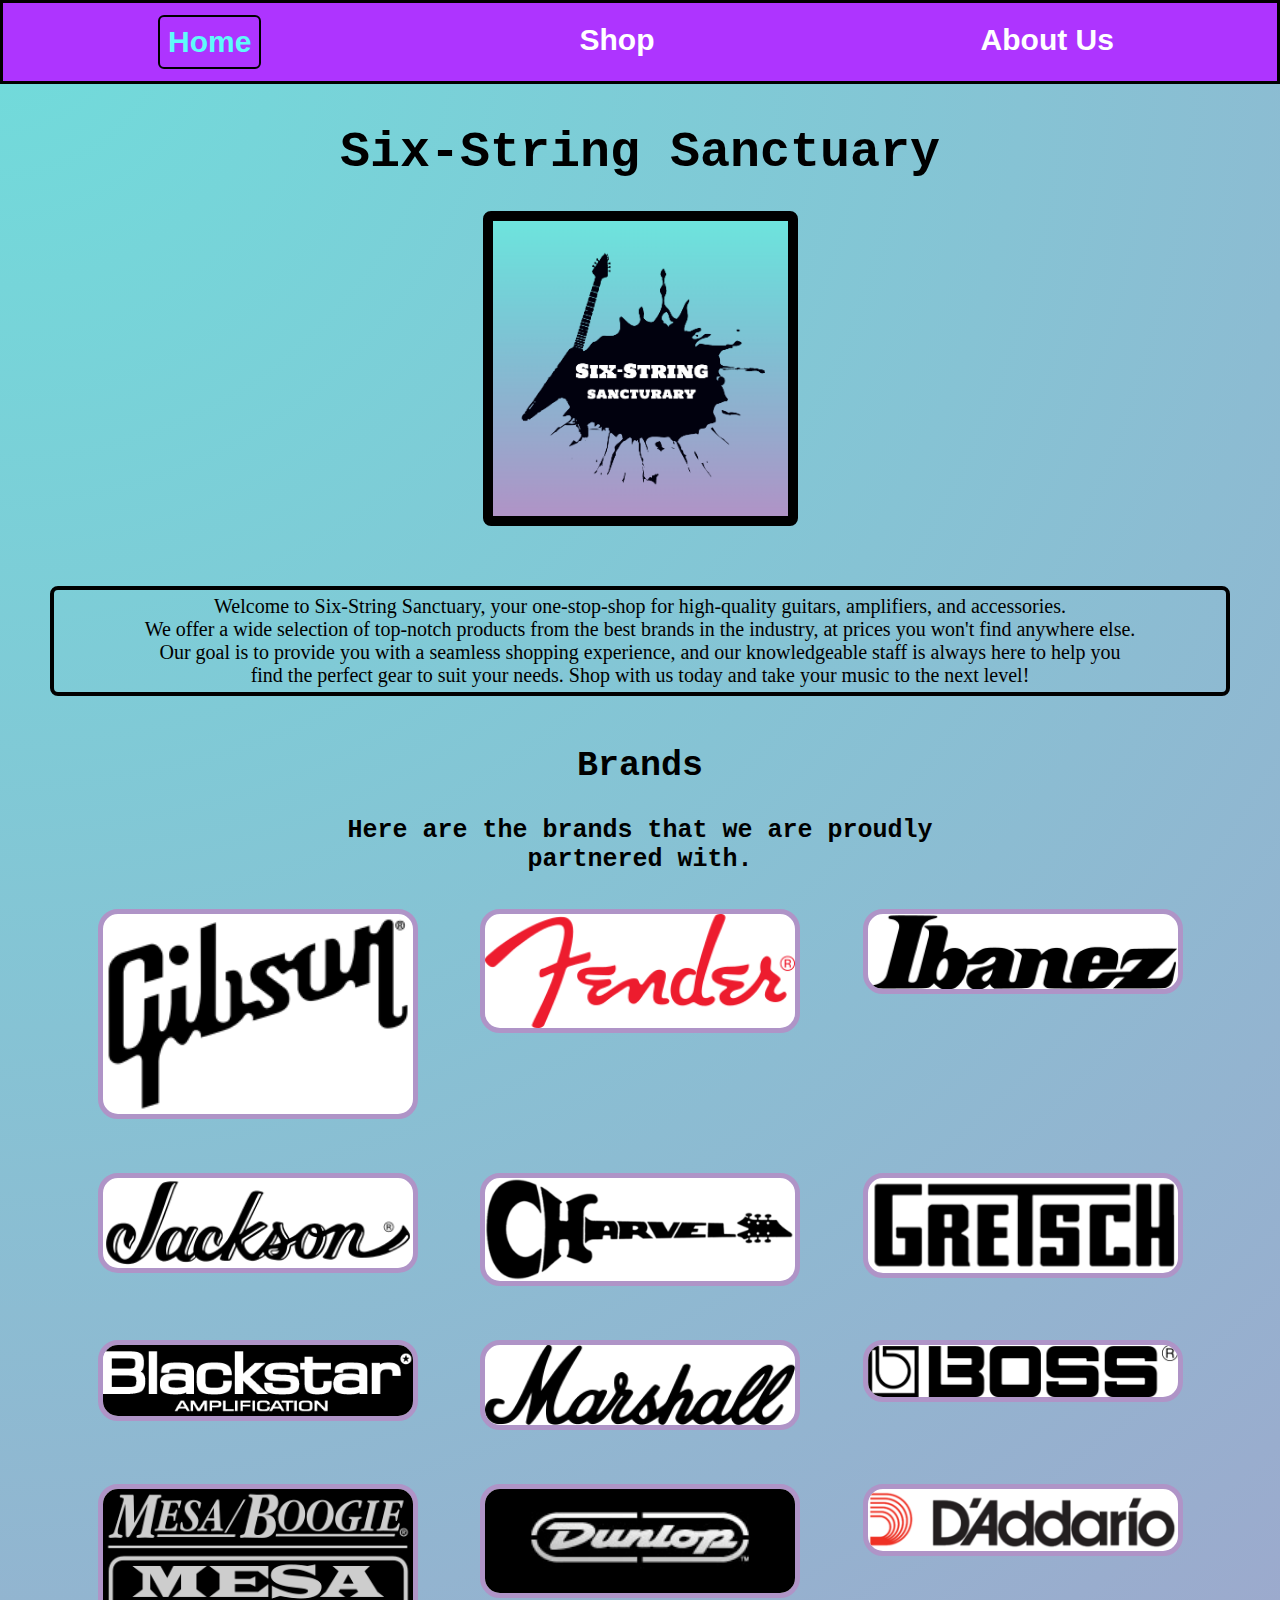
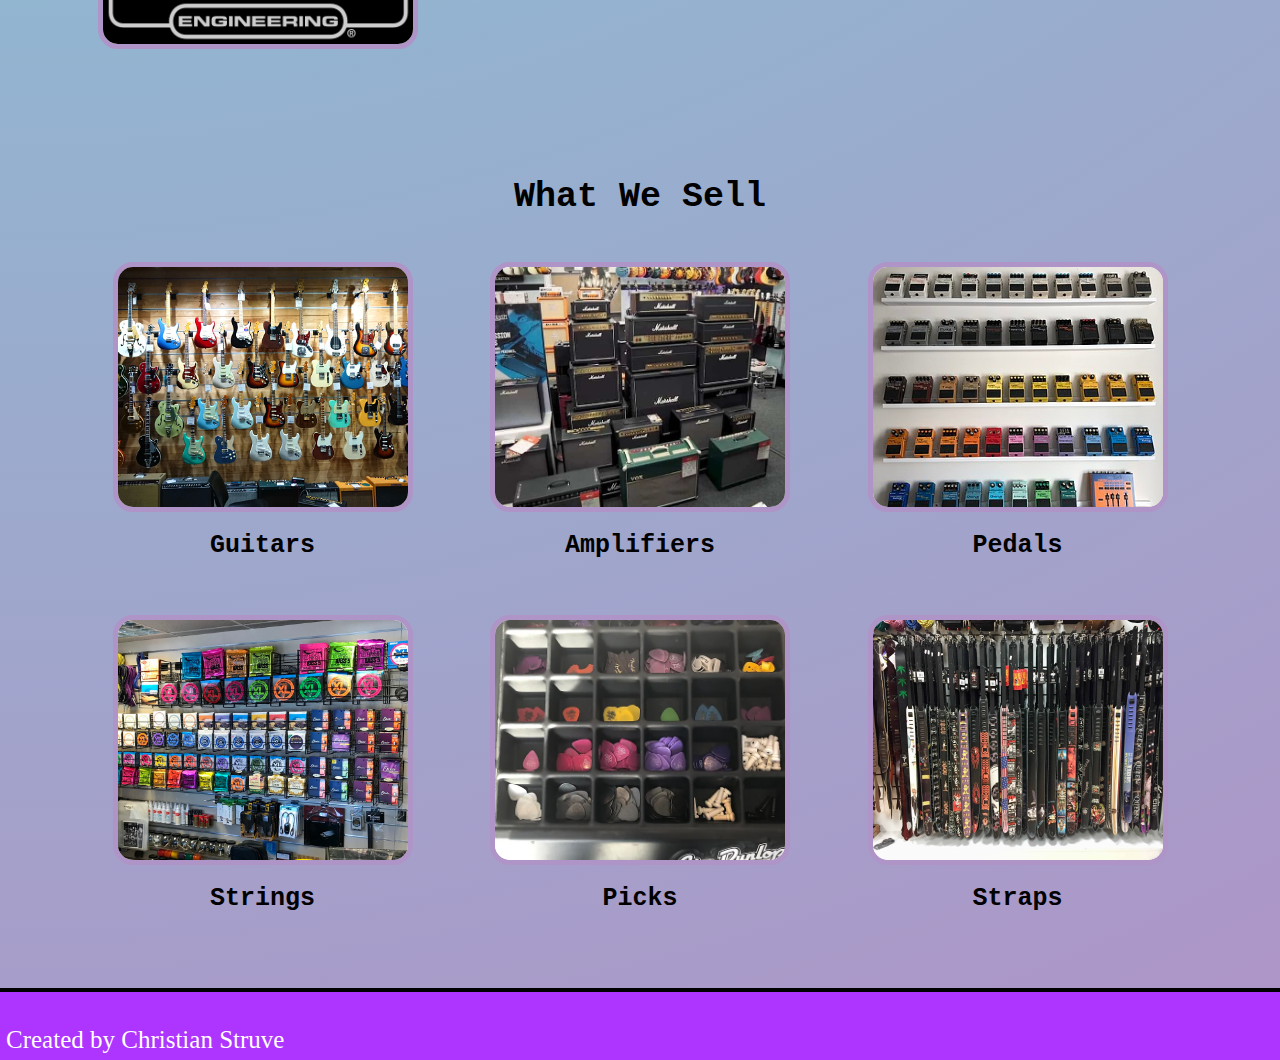
<file: index.html>
<!DOCTYPE html>
<html lang="en">
<head>
    <meta charset="UTF-8">
    <meta http-equiv="X-UA-Compatible" content="IE=edge">
    <meta name="viewport" content="width=device-width, initial-scale=1.0">
    <link rel="stylesheet" type="text/css" href="css/html5reset.css">
    <link rel="stylesheet" type="text/css" href="css/style.css">
    <title>Home</title>
</head>
<body>

    <header>
        <a href="#main" class="skip">Skip to Main Content</a>
        <nav class="head">
            <ul class="navigation">
                <li class="active"><a href="index.html">Home</a></li>
                <li><a href="shop.html">Shop</a></li>
                <li><a href="about.html">About Us</a></li>
                </ul>
            </nav>
        </header>

        <main id="main">
            <h1 tabindex="0">Six-String Sanctuary</h1>

            <div tabindex="0" class = "Logo">
                <img src="images/logos/SSS Logo.png" alt="Six String Sanctuary Logo">
            </div>

            <div tabindex="0" class="text">Welcome to Six-String Sanctuary, your one-stop-shop for high-quality guitars, amplifiers, and accessories. 
                <br> We offer a wide selection of top-notch products from the best brands in the industry, at prices you won't find anywhere else. 
                <br> Our goal is to provide you with a seamless shopping experience, and our knowledgeable staff is always here to help you 
                <br> find the perfect gear to suit your needs. Shop with us today and take your music to the next level! 
            </div>

            <h2 tabindex="0">Brands</h2>

            <h3 tabindex="0"> Here are the brands that we are proudly partnered with. </h3>
            
            <div class="brands">

                <!-- 1 -->
                <div class="flexElement" tabindex="0">
                    <img src="images/logos/GibsonLogo.png" alt = "Gibson Logo">
                </div>

                <!-- 2 -->
                <div class="flexElement" tabindex="0">
                    <img src="images/logos/FenderLogo.png" alt = "Fender Logo">
                </div>

                <!-- 3 -->
                <div class="flexElement" tabindex="0">
                    <img src="images/logos/IbanezLogo.png" alt="Ibanez Logo">
                </div>

                <!-- 4 -->
                <div class="flexElement" tabindex="0">
                    <img src="images/logos/JacksonLogo.png" alt="Jackson Logo">
                </div>

                <!-- 5 -->
                <div class="flexElement" tabindex="0">
                    <img src="images/logos/CharvelLogo.png" alt="Charvel Logo">
                </div>

                <!-- 6 -->
                <div class="flexElement" tabindex="0">
                    <img src="images/logos/GretschLogo.png" alt="Gretsch Logo">
                </div>

                <!-- 7 -->
                <div class="flexElement" tabindex="0">
                    <img src="images/logos/BlackstarLogo.png" alt="Blackstar Logo">
                </div>

                <!-- 8 -->
                <div class="flexElement" tabindex="0">
                    <img src="images/logos/MarshallLogo.png" alt="Marshall Logo">
                </div>

                <!-- 9 -->
                <div class="flexElement" tabindex="0">
                    <img src="images/logos/BossLogo.png" alt="Boss Logo">
                </div>

                <!-- 10 -->
                <div class="flexElement" tabindex="0">
                    <img src="images/logos/MesaBoogieLogo.png" alt="Mesa Logo">
                </div>

                <!-- 11 -->
                <div class="flexElement" tabindex="0">
                    <img src="images/logos/DunlopLogo.png" alt="Dunlop Logo">
                </div>

                <!-- 12 -->
                <div class="flexElement" tabindex="0">
                    <img src="images/logos/D'AddarioLogo.png" alt="D'Addario Logo">
                </div>
            </div>

            <!-- Add some break statement in for a bit more seperation -->
            <br> <br> <br>

            <h2 tabindex="0">What We Sell</h2>

            <div class="merchandise">

                <div tabindex="0" class="flexElement">
                    <img src="images/whatWeSell/guitars.jpg" alt="Display of guitars"  width="300px" height="250px">
                    <h3>Guitars</h3>
                </div>

                <div tabindex="0" class="flexElement">
                    <img src="images/whatWeSell/amplifiers.jpg" alt="Display of amplifiers" width="300px" height="250px">
                    <h3>Amplifiers</h3>
                </div>

                <div tabindex="0" class="flexElement">
                    <img src="images/whatWeSell/pedals.jpg" alt="Display of guitar pedals" width="300px" height="250px">
                    <h3>Pedals</h3>
                </div>

                <div tabindex="0" class="flexElement">
                    <img src="images/whatWeSell/strings.jfif" alt="Display of guitar strings" width="300px" height="250px">
                    <h3>Strings</h3>
                </div>

                <div tabindex="0" class="flexElement">
                    <img src="images/whatWeSell/picks.webp" alt="Display of guitar picks" width="300px" height="250px">
                    <h3>Picks</h3>
                </div>

                <div tabindex="0" class="flexElement">
                    <img src="images/whatWeSell/straps.jpg" alt="Display of guitar straps" width="300px" height="250px">
                    <h3>Straps</h3>
                </div>
            </div>      
        </main>

        <footer tabindex="0">
            <br>
            <div>Created by Christian Struve</div>
        </footer>
        
</body>
</html>
</file>
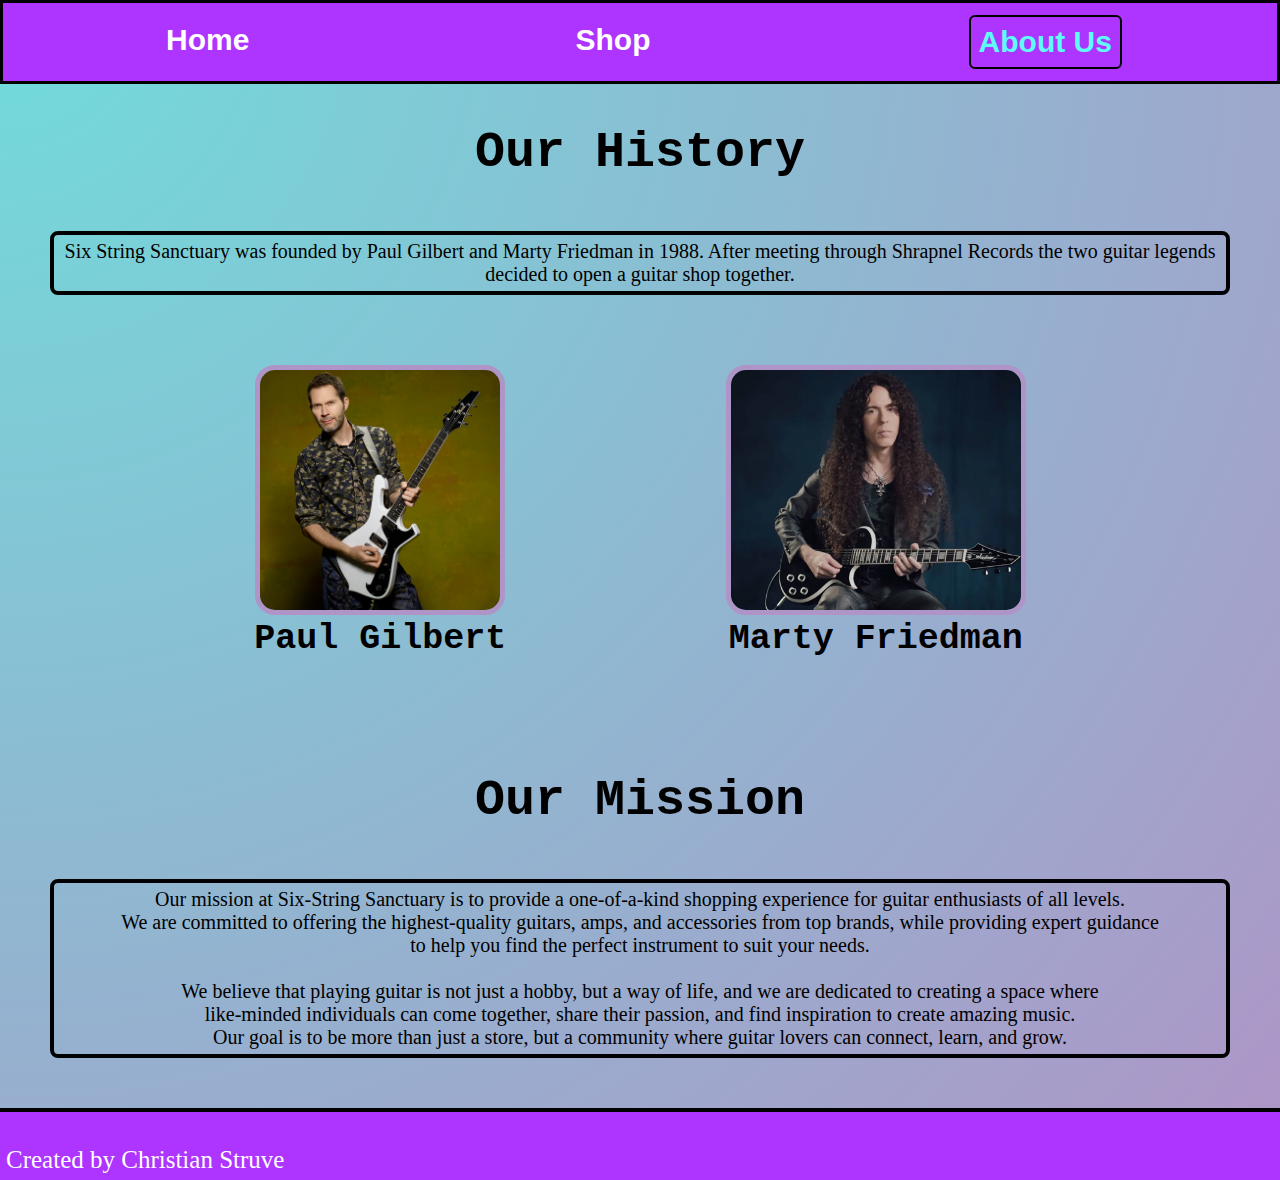
<file: about.html>
<!DOCTYPE html>
<html lang="en">
<head>
    <meta charset="UTF-8">
    <meta http-equiv="X-UA-Compatible" content="IE=edge">
    <meta name="viewport" content="width=device-width, initial-scale=1.0">
    <link rel="stylesheet" type="text/css" href="css/html5reset.css">
    <link rel="stylesheet" type="text/css" href="css/style.css">
    <title>About</title>
</head>
<body>

    <header>
        <a href="#main"  class="skip">Skip to Main Content</a>
        <nav class="head">
            <ul class="navigation">
                <li><a href="index.html">Home</a></li>
                <li><a href="shop.html">Shop</a></li>
                <li class="active"><a href="about.html">About Us</a></li>
            </ul>
        </nav>
    </header>

    <main id="main">
        <div tabindex="0">
        <h1>Our History</h1>
        <p class="text">Six String Sanctuary was founded by Paul Gilbert and Marty Friedman in 1988.
           After meeting through Shrapnel Records the two guitar legends decided to open 
           a guitar shop together. </p>
        </div>

        <div class="founders">
            <div tabindex="0" class="flexElement">
                <img src="images/founders/PaulGilbert.webp" alt = "Paul Gilbert" height = 250px width = 250px>
                <h2>Paul Gilbert</h2>
            </div>

            <div tabindex="0" class="flexElement">
                <img src="images/founders/MartyFriedman.webp" alt = "Marty Friedman" height = 250px width = 300px>
                <h2>Marty Friedman</h2>
            </div>
        </div>

        <br>
        <div tabindex="0">
            <h1>Our Mission</h1>
            <div class="text">
                <p> Our mission at Six-String Sanctuary is to provide a one-of-a-kind shopping experience for guitar enthusiasts of all levels. <br>
                    We are committed to offering the highest-quality guitars, amps, and accessories from top brands, while providing expert guidance <br>
                    to help you find the perfect instrument to suit your needs. <br> <br> </p>

                <p> We believe that playing guitar is not just a hobby, but a way of life, and we are dedicated to creating a space where <br>
                    like-minded individuals can come together, share their passion, and find inspiration to create amazing music. <br>
                    Our goal is to be more than just a store, but a community where guitar lovers can connect, learn, and grow.</p>
            </div>
        </div>
    </main>

    <footer tabindex="0">
        <br>
        <div>Created by Christian Struve</div>
    </footer>
    
</body>
</html>
</file>
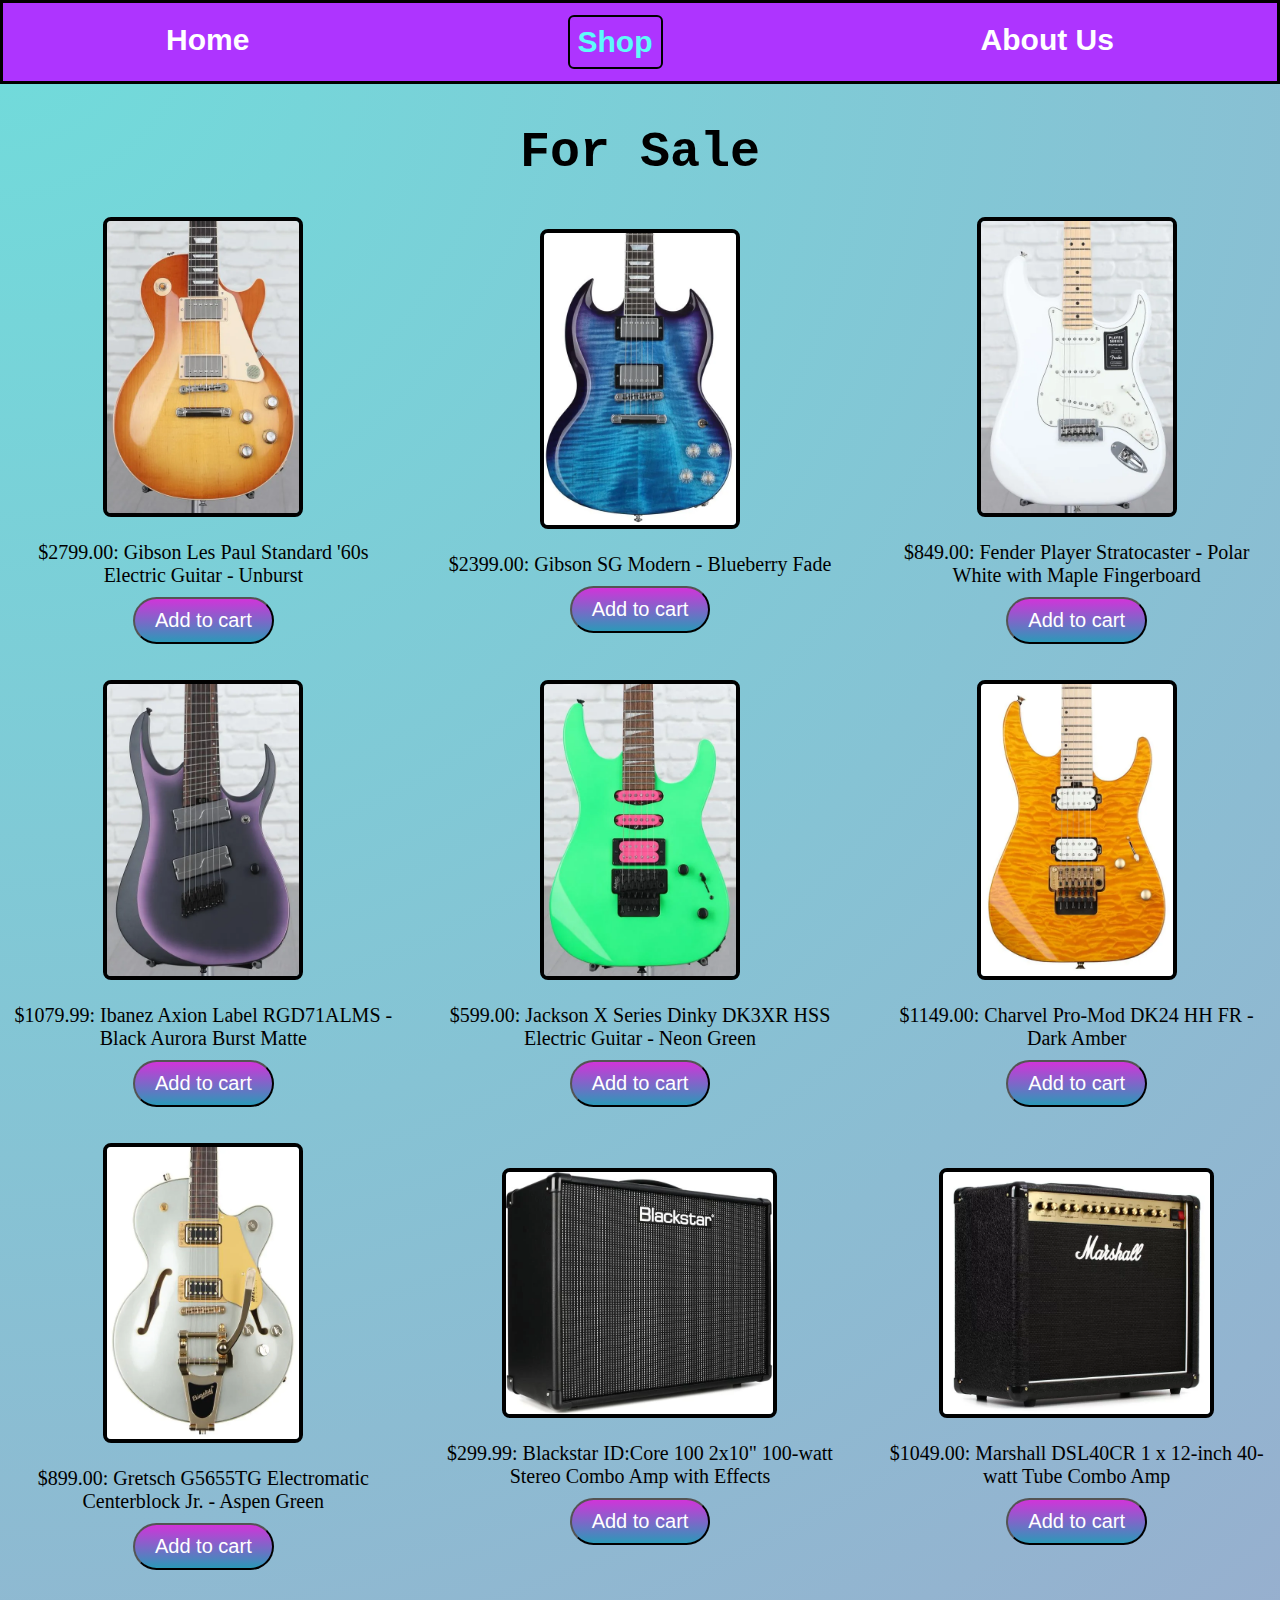
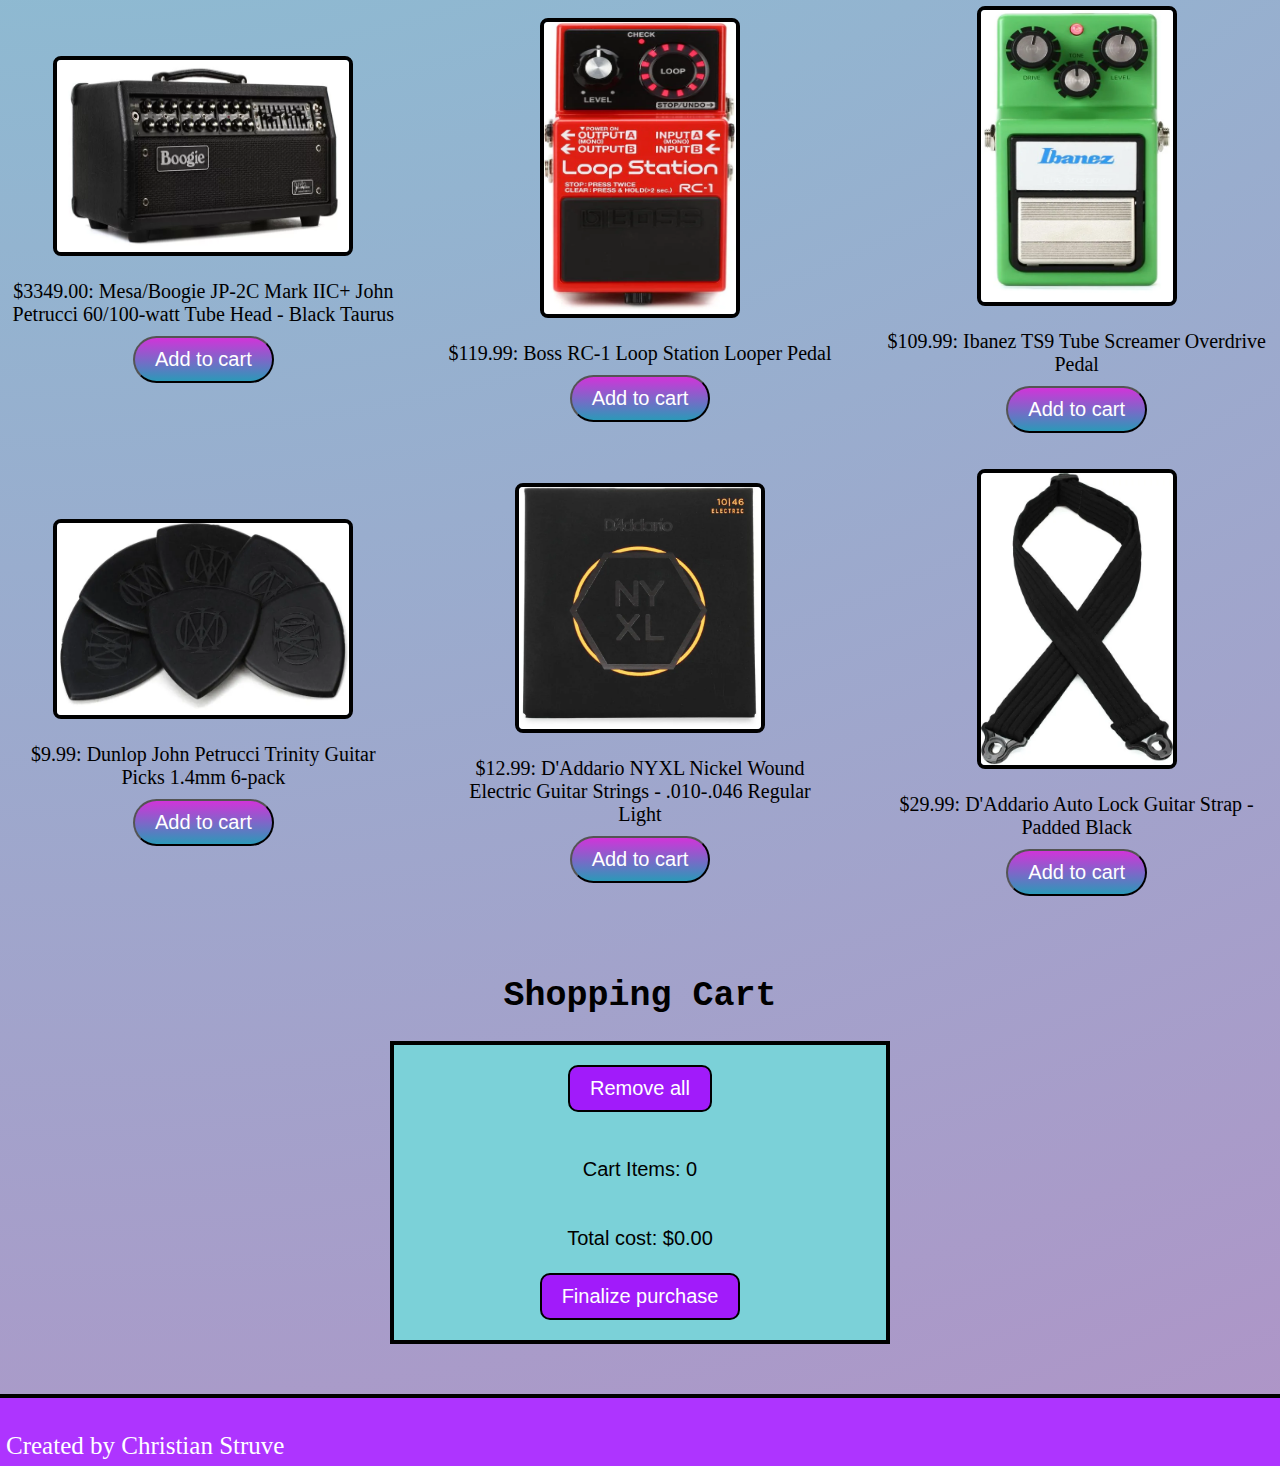
<file: shop.html>
<!DOCTYPE html>
<html lang="en">
<head>
    <meta charset="UTF-8">
    <meta http-equiv="X-UA-Compatible" content="IE=edge">
    <meta name="viewport" content="width=device-width, initial-scale=1.0">
    <link rel="stylesheet" type="text/css" href="css/html5reset.css">
    <link rel="stylesheet" type="text/css" href="css/style.css">
    <title>Shop</title>
</head>
<body>

    <header>
        <a href="#main" class="skip">Skip to Main Content</a>
        <nav class="head">
            <ul class="navigation">
                <li><a href="index.html">Home</a></li>
                <li class="active"><a href="shop.html">Shop</a></li>
                <li><a href="about.html">About Us</a></li>
                </ul>
            </nav>
        </header>

    <main id="main">
        <h1 tabindex="0">For Sale</h1>
        <br> <br>
        <div class="shop"> 
            <!-- 1 -->
            <div tabindex="0" class="shopEntry">
                <img src="images/forSale/GibsonLPGuitar.webp" alt = "Gibson Les Paul Guitar" height = 300px width = 200px>
                <p class="listing">$2799.00: Gibson Les Paul Standard '60s Electric Guitar - Unburst</p>
                <button class="my-button" id="Gibson Les Paul Guitar" data-price="2799.00" tabindex="0">Add to cart</button>
            </div>

            <!-- 2 -->
            <div tabindex="0" class="shopEntry">
                <img src="images/forSale/GibsonSGGuitar.webp" alt = "Gibson SG Guitar" height = 300px width = 200px>
                <p class="listing"> $2399.00: Gibson SG Modern - Blueberry Fade </p>
                <button class="my-button" id="Gibson SG Guitar" data-price="2399.00" tabindex="0">Add to cart</button>
            </div>

            <!-- 3 -->
            <div tabindex="0" class="shopEntry">
                <img src="images/forSale/FenderGuitar.webp" alt = "Fender Stratocaster Guitar" height = 300px width = 200px>
                <p class="listing">$849.00: Fender Player Stratocaster - Polar White with Maple Fingerboard</p>
                <button class="my-button" id="Fender Stratocaster Guitar" data-price="849.00" tabindex="0">Add to cart</button>
            </div>

            <!-- 4 -->
            <div tabindex="0" class="shopEntry">
                <img src="images/forSale/IbanezGuitar.webp" alt = "Ibanez Axion Label Guitar" height = 300px width = 200px>
                <p class="listing">$1079.99: Ibanez Axion Label RGD71ALMS - Black Aurora Burst Matte</p>
                <button class="my-button" id="Ibanez Axion Label Guitar" data-price="1079.99" tabindex="0">Add to cart</button>
            </div>

            <!-- 5 -->
            <div tabindex="0" class="shopEntry">
                <img src="images/forSale/JacksonGuitar.webp" alt = "Jackson Dinky Guitar" height = 300px width = 200px>
                <p class="listing">$599.00: Jackson X Series Dinky DK3XR HSS Electric Guitar - Neon Green</p>
                <button class="my-button" id="Jackson Dinky Guitar" data-price="599.00" tabindex="0">Add to cart</button>
            </div>

            <!-- 6 -->
            <div tabindex="0" class="shopEntry">
                <img src="images/forSale/CharvelGuitar.webp" alt = "Charvel Pro-Mod Guitar" height = 300px width = 200px>
                <p class="listing">$1149.00: Charvel Pro-Mod DK24 HH FR - Dark Amber</p>
                <button class="my-button" id="Charvel Pro-Mod Guitar" data-price="1149.00" tabindex="0">Add to cart</button>
            </div>

            <!-- 7 -->
            <div tabindex="0" class="shopEntry">
                <img src="images/forSale/GretschGuitar.webp" alt = "Gretsch Electromatic Guitar" height = 300px width = 200px>
                <p class="listing">$899.00: Gretsch G5655TG Electromatic Centerblock Jr. - Aspen Green</p>
                <button class="my-button" id="Gretsch Electromatic Guitar" data-price="899.00" tabindex="0">Add to cart</button>
            </div>

            <!-- 8 -->
            <div tabindex="0" class="shopEntry">
                <img src="images/forSale/BlackstarAmp.webp" alt = "BlackStar ID:Core Amplifier" height = 250px width = 275px>
                <p class="listing"> $299.99: Blackstar ID:Core 100 2x10" 100-watt Stereo Combo Amp with Effects</p>
                <button class="my-button" id="BlackStar ID:Core Amplifier" data-price="299.99" tabindex="0">Add to cart</button>
            </div>

            <!-- 9-->
            <div tabindex="0" class="shopEntry">
                <img src="images/forSale/MarshallAmp.webp" alt = "Marshall Tube Amplifier" height = 250px width = 275px>
                <p class="listing"> $1049.00: Marshall DSL40CR 1 x 12-inch 40-watt Tube Combo Amp</p>
                <button class="my-button" id="Marshall Tube Amplifier" data-price="1049.00" tabindex="0">Add to cart</button>
            </div>

            <!-- 10 -->
            <div tabindex="0" class="shopEntry">
                <img src="images/forSale/MesaBoogieAmp.webp" alt = "Mesa Boogie Tube Head Amplifier" height = 200px width = 300px>
                <p class="listing">$3349.00: Mesa/Boogie JP-2C Mark IIC+ John Petrucci 60/100-watt Tube Head - Black Taurus</p>
                <button class="my-button" id="Mesa Boogie Tube Head Amplifier" data-price="3349.00" tabindex="0">Add to cart</button>
            </div>

            <!-- 11 -->
            <div tabindex="0" class="shopEntry">
                <img src="images/forSale/BossPedal.webp" alt = "Boss Loop Pedal" height = 300px width = 200px>
                <p class="listing">$119.99: Boss RC-1 Loop Station Looper Pedal</p>
                <button class="my-button" id="Boss Loop Pedal" data-price="119.99" tabindex="0">Add to cart</button>
            </div>

            <!-- 12 -->
            <div tabindex="0" class="shopEntry">
                <img src="images/forSale/IbanezPedal.webp" alt = "Ibanez Overdrive Pedal" height = 300px width = 200px>
                <p class="listing">$109.99: Ibanez TS9 Tube Screamer Overdrive Pedal </p>
                <button class="my-button" id="Ibanez Overdrive Pedal" data-price="109.99" tabindex="0">Add to cart</button>
            </div>

            <!-- 13 -->
            <div tabindex="0" class="shopEntry">
                <img src="images/forSale/DunlopPicks.webp" alt = "Dunlops Trinity Picks" height = 200px width = 300px>
                <p class="listing">$9.99: Dunlop John Petrucci Trinity Guitar Picks 1.4mm 6-pack</p>
                <button class="my-button" id="Dunlops Trinity Picks" data-price="9.99" tabindex="0">Add to cart</button>
            </div>

            <!-- 14 -->
            <div tabindex="0" class="shopEntry">
                <img src="images/forSale/D'AddarioStrings.webp" alt = "D'Addario NYXL Strings" height = 250px width = 250px>
                <p class="listing">$12.99: D'Addario NYXL Nickel Wound Electric Guitar Strings - .010-.046 Regular Light</p>
                <button class="my-button" id="D'Addario NYXL Strings" data-price="12.99" tabindex="0">Add to cart</button>
            </div>

            <!-- 15 -->
            <div tabindex="0" class="shopEntry">
                <img src="images/forSale/D'AddarioStrap.webp" alt = "D'Addario Strap" height = 300px width = 200px>
                <p class="listing">$29.99: D'Addario Auto Lock Guitar Strap - Padded Black</p>
                <button class="my-button" id="D'Addario Strap" data-price="29.99" tabindex="0">Add to cart</button>
            </div>
        </div>


        <h2>Shopping Cart</h2>
        <div class="cart-flex">
            <div class="cart" tabindex="0">
                <button id="emptyCart" class="cart-button" tabindex="0">Remove all</button>
                <br> <br>

                <p class="cartItems" class = "text">Cart Items: 0</p>

                <br>

                <div class="list">
                    <ul class="cartList" class = "text"></ul>
                </div>

                <br>
                <p class="totalCost" class = "text">Total cost: $0.00</p>
                <br>
                <button id="purchase" class="cart-button" tabindex="0">Finalize purchase</button>
            </div>
        </div>

        <script src="js/buy.js"></script>



        </div>
    </main>

    <footer tabindex="0">
        <br>
        <div>Created by Christian Struve</div>
    </footer>
    
</body>
</html>
</file>
<file: css/style.css>
html {
    scroll-behavior: smooth;
}


body {
    /* Blue background by default. Gradient backgrounds are added for other layouts */
    background: #70dcdb;
}


img {
    border-radius: 8px;
}


.head {
    width: 100%;
    z-index: 2;
}


.text {
    font-size: 15px;
    text-align: center;
    border: 4px solid black;
    border-radius: 8px;
    padding: 5px;
    margin: 50px;
}


h1 {
    font-size: 50px;
    text-align: center;
    font-family:'Courier New', Courier, Arial, sans-serif;
    font-weight: bold;
    color: black;
    padding: 40px 25px 0px 25px;
}


h2 {
    font-size: 40px;
    font-family:'Courier New', Courier, Arial, sans-serif;
    text-align: center;
    font-weight: bold;
    color: black;
    margin-bottom: 25px;
}


h3 {
    font-size: 25px;
    font-family:'Courier New', Courier, Arial, sans-serif;
    text-align: center;
    font-weight: bold;
    color: black;
    padding: 5px;
    margin: 10px auto 10px auto;
    border-radius: 10px;
    max-width: 25em;
}


/* Navigation */
.navigation {
    background-color: #ae34ff;
    border: 3.5px solid black;
    width: 100%;
}


nav > ul.navigation {
    display: inline-flex;
    align-content: center;
    justify-content: space-around;
}


.navigation > li {
    margin: 12px;
    padding: 8px;
    font-size: 30px;
}


.navigation > li > a {
    text-align: center;
    color: white;
    font-family: "Nunito", Helvetica Neue, Helvetica, Arial, sans-serif;
    font-weight: bold;
    text-decoration: none;
}


.navigation > li > a:hover, .navigation > li > a:focus {
    color: #5efbf9;
}


.navigation > .active {
    border: 2.5px solid black;
    border-radius: 6px;
}


.navigation > .active > a {
    color: #5efbf9;
}


/* Skip to Main Content */
.skip{
    background: white;
    left: 0;
    padding: 6px;
    position: absolute;
    top: -40px;
    -webkit-transition: top 1s ease-out;
    transition: top 1s ease-out;
    z-index: 4;
}
  

.skip:focus{
    top:20px;
    color: black;
    text-decoration-style: solid;
}


/* Footer */
footer {
    background-color: #ae34ff;
    font-size: 25px;
    color: white;
    padding: 6px;
    border-top: 4px solid black;
}


/* Start of Index */
.Logo {
    display: flex;
    justify-content: center;
    align-items: center;
    padding: 10px;
    margin: 20px 0;
  }
  

.Logo img {
    border: 10px solid black;
    width: 25%;
    height: auto;
  }


.brands {
    display: flex;
    justify-content: center;
    align-content: center;
    flex-wrap: wrap;
    flex-direction: row;
    margin: 0 40px 0 40px;
}


.brands > div.flexElement {
    margin: 25px 0 25px 0;
}


.brands > div:focus {
    border: 5px solid #ae34ff;
}


.brands img {
    width: 20em;
    height: auto;
    background: white;
    border: 5px solid #af94c7;
    border-radius: 20px;
}

.merchandise {
    display: flex;
    flex-wrap: wrap;
    flex-direction: row;
    justify-content: center;
    align-content: center;
    margin: 0 40px 0 40px;
}

.merchandise > div.flexElement {
    text-align: center;
    margin: 25px 0 25px 0;
}

.merchandise > div:focus {
    border: 5px solid #ae34ff;
}

.merchandise img {
    max-width: 100%;
    max-height: 100%;
    object-fit: cover;
    background: white;
    border: 5px solid #af94c7;
    border-radius: 20px;
}
/* End of Index */




/* Start of Shop */
.shop {
    display: grid;
    grid-template-columns: 1fr;
    justify-items: center;
    align-items: center;
    text-align: center;
    gap: 50px;
}

.shop > div {
    margin-bottom: 20px;
}

.shop > div > img {
    max-width: 100%;
    max-height: 100%;
}

.shopEntry p.listing {
    color: black;
    font-size: 20px;
}

.shopEntry > img {
    border: 4px solid black;
    margin-bottom: 20px;
}

.shopEntry > img:hover {
    border: 4px solid #ae34ff;
    z-index: -1;
}

.cart-flex {
    display: flex;
    flex-wrap: wrap;
    justify-content: center;
    align-content: center;
    align-items: center;
    margin-bottom: 20px;
}

div.cart {
    display: flex;
    flex-direction: column;
    justify-content: center;
    align-items: center;
    text-align: center;
    font-size: 20px;
    border: 4px solid black;
    background-color: #7bd1d8;
    min-width: 15em;
    max-width: 15em;
    padding: 20px;
    font-family: 'Gill Sans MT', Calibri, sans-serif;
    margin-bottom: 30px;
}

.my-button {
    background: #d134d9;
    background-image: -webkit-linear-gradient(top, #d134d9, #2b99b8);
    background-image: -moz-linear-gradient(top, #d134d9, #2b99b8);
    background-image: -ms-linear-gradient(top, #d134d9, #2b99b8);
    background-image: -o-linear-gradient(top, #d134d9, #2b99b8);
    background-image: linear-gradient(to bottom, #d134d9, #2b99b8);
    -webkit-border-radius: 28;
    -moz-border-radius: 28;
    border-radius: 28px;
    font-family: Arial;
    color: #ffffff;
    font-size: 20px;
    padding: 10px 20px 10px 20px;
    text-decoration: none;
    margin-top: 10px;
  }
  
  .my-button:hover {
    background: #3cb0fd;
    background-image: -webkit-linear-gradient(top, #3cb0fd, #3498db);
    background-image: -moz-linear-gradient(top, #3cb0fd, #3498db);
    background-image: -ms-linear-gradient(top, #3cb0fd, #3498db);
    background-image: -o-linear-gradient(top, #3cb0fd, #3498db);
    background-image: linear-gradient(to bottom, #3cb0fd, #3498db);
    text-decoration: none;
  }

  .cart-button {
    -webkit-border-radius: 10;
    -moz-border-radius: 10;
    border-radius: 10px;
    font-family: Arial;
    color: white;
    font-size: 20px;
    background: #a11bfa;
    padding: 10px 20px 10px 20px;
    border: solid #000000 2px;
    text-decoration: none;
  }
  
  .cart-button:hover, cart-button:focus {
    background: #9400f7;
    text-decoration: none;
  }

/* End of Shop */




/* Start of About */
.founders{
    display: flex;
    flex-wrap: wrap;
    flex-direction: row;
    justify-content: center;
    align-content: center;
    margin: 0 40px 0 40px;
}

.founders > div.flexElement {
    text-align: center;
    margin: 25px 0 205x 0;
}

.founders > div:focus {
    border: 4px solid #ae34ff;
}

.founders img {
    max-width: 100%;
    max-height: 100%;
    object-fit: cover;
    background: white;
    border: 5px solid #af94c7;
    border-radius: 20px;
}
/* End of About */



/* Mobile Screen */
@media only screen and (min-width: 600px) {

    .text {
        font-size: 15px;
    }

    h1 {
        font-size: 40px;
    }
    
    
    h2 {
        font-size: 30px;
    }
    
    
    h3 {
        font-size: 20px;
    }

    .brands {
        flex-wrap: nowrap;
        flex-direction: column;
        overflow-x: auto;
        justify-content: flex-start;
        justify-items: space-between;
        align-items: center;
        border-radius: 20px;
        padding: 10px 0 10px 0;
        margin-bottom: 20px;
    }

    
    .brands > div.flexElement {
        margin: 10px 5px 0 5px;
    }


    .merchandise {
        justify-content: flex-start;
        justify-items: space-between;
        flex-wrap: nowrap;
        flex-direction: column;
        overflow-x: auto;
        align-items: center;
        border-radius: 20px;
        padding: 10px 0 10px 0;
        margin-bottom: 20px;
    }

    
    .merchandise > div.flexElement {
        margin: 10px 5px 0 5px;
    }


    .shop {
        align-items: center;
        grid-template-columns: 1fr 1fr;
        row-gap: 1em;
        margin: 0 10px 0 10px;
    }

    div.cart {
        font-size: 15px;
        background-color: #a11bfa;
        color: white;
        min-width: 15em;
        max-width: 15em;
    }
    
    .my-button {
        font-size: 15px;
      }
    
      .cart-button {
        font-size: 15px;
        background: #7bd1d8;
        color: black;
      }
      
      .cart-button:hover, cart-button:focus {
        background: #3cc5cf;
      }


    .founders {
        flex-wrap: nowrap;
        flex-direction: column;
        overflow-x: auto;
        justify-content: flex-start;
        justify-items: space-between;
        align-items: center;
        border-radius: 20px;
        padding: 10px 0 10px 0;
        margin-bottom: 20px;
    }

    
    .founders > div.flexElement {
        margin: 10px 5px 0 5px;
    }
}



/* Larger Screen */
@media only screen and (min-width: 1000px) {

    body {
        background: radial-gradient(circle at top left, #70dcdb, #af94c7);
    }

    .text {
        font-size: 20px;
    }

    h1 {
        font-size: 50px;
    }
    
    
    h2 {
        font-size: 35px;
    }
    
    
    h3 {
        font-size: 25px;
    }


    .brands {
        flex-wrap: wrap;
        flex-direction: row;
        justify-content: space-evenly;
        overflow-x: visible;
        border: none;
        align-items: flex-start;
        background-color: transparent;
        margin: 10;
    }

    .brands div.flexElement {
        margin-bottom: 40px;
    }

    .merchandise {
        flex-wrap: wrap;
        flex-direction: row;
        justify-content: space-evenly;
        overflow-x: visible;
        align-items: flex-start;
        background-color: transparent;
        margin: 10;
    }

    .merchandise div.flexElement {
        margin-bottom: 30px;
    }

    .shop {
        grid-template-columns: 1fr 1fr 1fr;
        margin-bottom: 60px;
    }

    div.cart {
        font-size: 20px;
        background-color: #7bd1d8;
        color: black;
        min-width: 25em;
        max-width: 25em;
    }
    
    .my-button {
        font-size: 20px;
      }
    
      .cart-button {
        font-size: 20px;
        background: #a11bfa;
        color: white;
      }
      
      .cart-button:hover {
        background: #9400f7;
      }

    .founders {
        flex-wrap: wrap;
        flex-direction: row;
        justify-content: space-evenly;
        overflow-x: visible;
        align-items: flex-start;
        background-color: transparent;
        margin: 10;
    }
}


@media (prefers-reduced-motion) {
    html {
        scroll-behavior: auto;
    }
}
</file>
